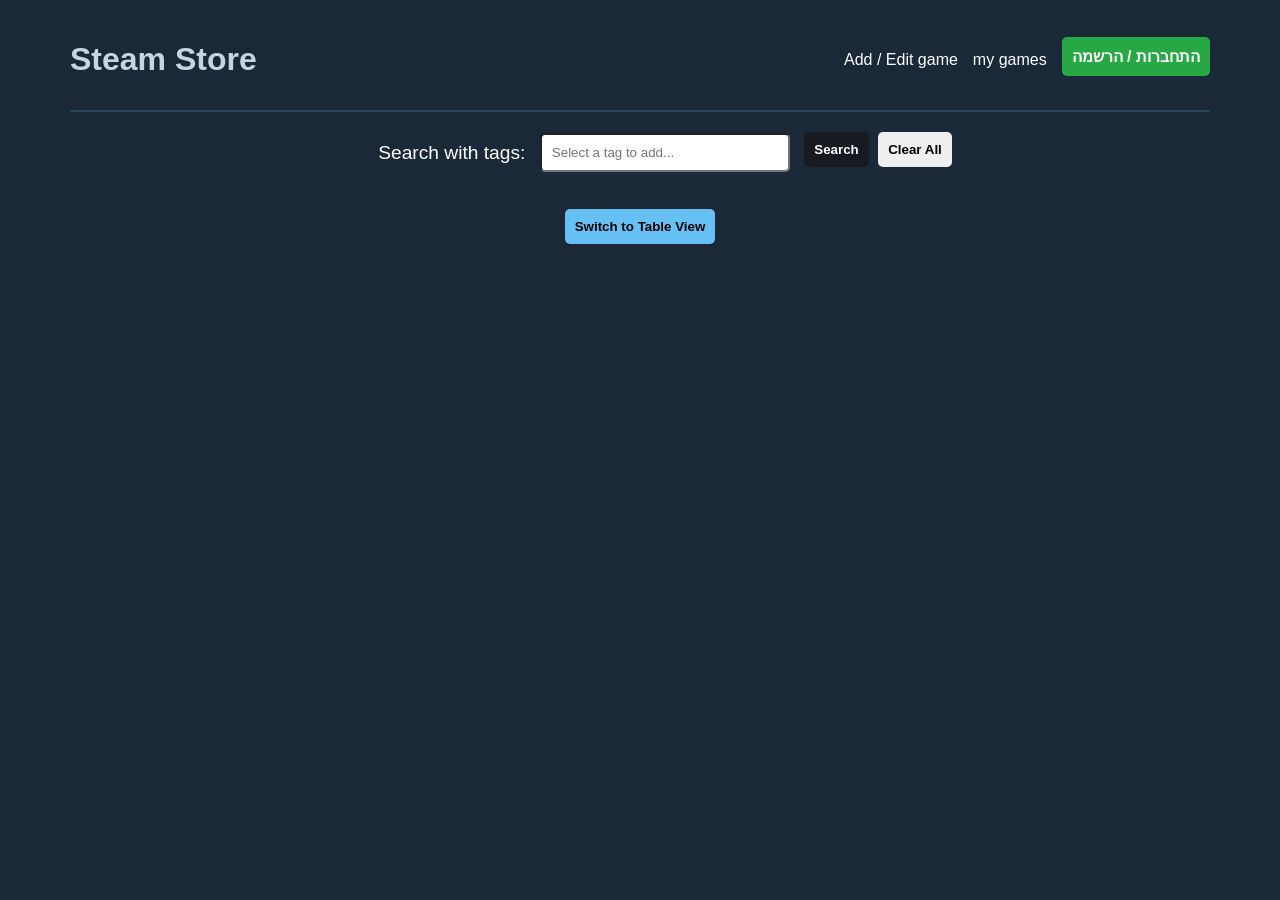
<file: Client/Pages/index.html>
﻿<!doctype html>
<html lang="he">
  <head>
    <meta charset="UTF-8" />
    <title>Steam Store - Catalog</title>
    <link rel="stylesheet" href="../CSS/style.css" />
    <script src="https://code.jquery.com/jquery-3.6.0.min.js"></script>
    <script src="../Scripts/ajaxCalls.js"></script>
    <link
      rel="stylesheet"
      href="https://cdn.datatables.net/1.13.6/css/jquery.dataTables.min.css"
    />
    <link
      rel="stylesheet"
      href="https://cdn.datatables.net/responsive/2.5.0/css/responsive.dataTables.min.css"
    />

    <script src="https://cdn.datatables.net/1.13.6/js/jquery.dataTables.min.js"></script>
    <script src="https://cdn.datatables.net/responsive/2.5.0/js/dataTables.responsive.min.js"></script>

    <style></style>
  </head>
  <body>
    <div class="header">
      <h1>Steam Store</h1>
      <div class="main-menu">
        <a onclick="location.href = 'newGameForm.html'">Add / Edit game</a>
        <a onclick="location.href = 'Mygames.html'" style="cursor: pointer"
          >my games</a
        >

        <div id="userMenuSlot" class="user-dropdown" style="display: none">
          <button class="dropdown-btn" onclick="toggleMenu(event)">
            <span id="navUserName"></span> ▼
          </button>
          <div class="dropdown-content" id="myDropdown">
            <button id="editUser">⚙️ Edit Profile</button>
            <a href="#" onclick="logout()">🚪 Logout</a>
          </div>
        </div>

        <a
          id="guestLoginBtn"
          onclick="location.href = 'auth.html'"
          class="btn"
          style="cursor: pointer; display: none; background: #28a745"
          >התחברות / הרשמה</a
        >
      </div>
    </div>

    <div class="search-bar" style="text-align: center; margin-bottom: 20px">
      <label
        for="tagInput"
        style="
          color: white;
          font-size: 1.2em;
          margin-right: 10px;
          vertical-align: middle;
        "
        >Search with tags:</label
      >

      <div
        style="
          position: relative;
          display: inline-block;
          text-align: left;
          direction: ltr;
          vertical-align: middle;
        "
      >
        <input
          list="tagList"
          id="tagInput"
          placeholder="Select a tag to add..."
          style="
            padding: 10px;
            border-radius: 5px;
            width: 250px;
            box-sizing: border-box;
            margin: 0;
            text-align: left;
          "
          autocomplete="off"
        />
        <datalist id="tagList"></datalist>
      </div>

      <button
        id="searchTagsBtn"
        class="btn btn-steam"
        style="padding: 10px; margin-left: 10px; vertical-align: middle"
      >
        Search
      </button>
      <button
        id="clearTagBtn"
        class="btn"
        style="padding: 10px; margin-left: 5px; vertical-align: middle"
      >
        Clear All
      </button>

      <div
        id="selectedTagsContainer"
        style="
          margin-top: 15px;
          display: flex;
          gap: 10px;
          justify-content: center;
          flex-wrap: wrap;
        "
      ></div>
    </div>

    <datalist id="tagList"></datalist>
    <div class="view-toggle">
      <button
        id="toggleViewBtn"
        class="btn"
        style="background-color: var(--accent-color)"
      >
        Switch to Table View
      </button>
    </div>

    <div id="catalog" class="games-grid"></div>

    <div id="tableContainer">
      <table id="gamesTable" class="display" style="width: 100%">
        <thead>
          <tr>
            <th>Image</th>
            <th>Name</th>
            <th>Release Date</th>
            <th>Price ($)</th>
            <th>Review Summary</th>
            <th>Platforms</th>
            <th>Actions</th>
          </tr>
        </thead>
        <tbody></tbody>
      </table>
    </div>

    <div id="registerModal" class="modal-overlay">
      <div class="modal-content">
        <span class="close-btn">&times;</span>
        <h2 style="text-align: center; margin-top: 0">Edit Account</h2>
        <form id="popupRegisterForm" novalidate>
          <div class="form-group">
            <label for="popName">Name</label>
            <input type="text" id="popName" required />
            <div
              id="err-popName"
              class="field-error-msg"
              style="
                display: none;
                color: #ff4d4d;
                font-size: 12px;
                margin-top: 5px;
              "
            >
              Name must contain at least 2 characters (letters only).
            </div>
          </div>
          <div class="form-group">
            <label>New Password</label>
            <input type="password" id="popPassword" required />
            <div
              id="err-popPass"
              class="field-error-msg"
              style="
                display: none;
                color: #ff4d4d;
                font-size: 12px;
                margin-top: 5px;
              "
            >
              Password must be at least 8 characters, include 1 uppercase and 1
              number.
            </div>
          </div>
          <button type="submit" class="btn" style="margin-top: 15px">
            Update Profile
          </button>
        </form>
      </div>
    </div>

    <script>
      var loggedInUser = localStorage.getItem("loggedInUser");
      var loggedInUserId = localStorage.getItem("loggedInUserId");

      let allGamesData = []; // שומר את כל המשחקים בזיכרון לעריכה
      let isTableView = false;
      let dataTableInstance = null;

      // --- משתנים חדשים לניהול סינון מרובה תגיות ---
      let selectedTags = [];
      let allAvailableTags = [];

      // --- מערכת טעינה אוטומטית (Global Ajax Loader) ---
      $(document).ajaxStart(function () {
        $("#loadingOverlay").css("display", "flex").hide().fadeIn(200);
      });

      $(document).ajaxStop(function () {
        $("#loadingOverlay").fadeOut(200);
      });

      function toggleMenu(event) {
        event.stopPropagation();
        document.getElementById("myDropdown").classList.toggle("show");
      }

      window.onclick = function (event) {
        if (
          !event.target.matches(".dropdown-btn") &&
          !event.target.matches(".dropdown-btn *")
        ) {
          var dropdowns = document.getElementsByClassName("dropdown-content");
          for (var i = 0; i < dropdowns.length; i++) {
            if (dropdowns[i].classList.contains("show")) {
              dropdowns[i].classList.remove("show");
            }
          }
        }
      };

      $(document).ready(function () {
        const userMenuSlot = document.getElementById("userMenuSlot");
        const navUserName = document.getElementById("navUserName");
        const guestLoginBtn = document.getElementById("guestLoginBtn");

        if (loggedInUser) {
          navUserName.innerText = `Hello, ${loggedInUser}`;
          userMenuSlot.style.display = "inline-block";
          guestLoginBtn.style.display = "none";
        } else {
          userMenuSlot.style.display = "none";
          guestLoginBtn.style.display = "inline-block";
        }

        fetchCatalog();
        fetchTags(); // קריאה לשרת מיד בטעינת הדף (דרישת מטלה)

        // החלפת תצוגות (Toggle)
        $("#toggleViewBtn").click(function () {
          isTableView = !isTableView;
          if (isTableView) {
            $("#catalog").hide();
            $("#tableContainer").fadeIn();
            $(this).text("Switch to Card View");
          } else {
            $("#tableContainer").hide();
            $("#catalog").fadeIn();
            $(this).text("Switch to Table View");
          }
        });

        // --- לוגיקת בחירת תגיות (Chips) ---
        $("#tagInput").on("input", function () {
          const val = $(this).val().trim();

          if (
            val &&
            allAvailableTags.includes(val) &&
            !selectedTags.includes(val)
          ) {
            selectedTags.push(val);
            renderSelectedTags();
            $(this).val("");
          }
        });

        // --- כפתור חיפוש לפי תגיות ---
        $("#searchTagsBtn").click(function () {
          if (selectedTags.length === 0) {
            alert("Please select at least one tag first!");
            return;
          }

          const tagsQuery = selectedTags.join(",");
          ajaxCall(
            "GET",
            `/api/Games/GetByTags?tags=${encodeURIComponent(tagsQuery)}`,
            "",
            handleGamesData,
            error,
          );
        });

        // --- כפתור ניקוי תגיות ---
        $("#clearTagBtn").click(function () {
          selectedTags = [];
          renderSelectedTags();
          $("#tagInput").val("");
          fetchCatalog(); // מאפסים חזרה את כל הקטלוג
        });
      });

      // --- פונקציות עזר לתגיות ---
      function renderSelectedTags() {
        const container = $("#selectedTagsContainer").empty();
        selectedTags.forEach((tag) => {
          const chip = $(`
            <span class="tag-chip">
              ${tag} <span class="remove-tag" data-tag="${tag}">✖</span>
            </span>`);
          container.append(chip);
        });
      }

      $(document).on("click", ".remove-tag", function () {
        const tagToRemove = $(this).data("tag");
        // 1. הסרת התגית מהמערך וציור מחדש
        selectedTags = selectedTags.filter((t) => t !== tagToRemove);
        renderSelectedTags();

        // 2. עדכון אוטומטי של הקטלוג/טבלה
        if (selectedTags.length === 0) {
          // אם נמחקה התגית האחרונה - מחזירים את הקטלוג המלא
          fetchCatalog();
        } else {
          // אם נשארו תגיות - עושים חיפוש מחדש רק איתן
          const tagsQuery = selectedTags.join(",");
          ajaxCall(
            "GET",
            `/api/Games/GetByTags?tags=${encodeURIComponent(tagsQuery)}`,
            "",
            handleGamesData,
            error,
          );
        }
      });

      // פונקציית עזר לסידור תאריך
      function formatDate(dateStr) {
        if (!dateStr) return "N/A";
        const d = new Date(dateStr);
        if (isNaN(d)) return dateStr.split(" ")[0] || "N/A";
        return d.toLocaleDateString("en-US", {
          month: "short",
          day: "numeric",
          year: "numeric",
        });
      }

      function fetchCatalog() {
        ajaxCall("GET", "/api/Games", "", handleGamesData, error);
      }

      function fetchTags() {
        ajaxCall(
          "GET",
          "/api/Games/GetAllTags",
          "",
          function (tags) {
            allAvailableTags = tags; // שומרים את כל התגיות החוקיות
            let dataList = $("#tagList");
            dataList.empty();
            tags.forEach((t) =>
              dataList.append(`<option value="${t}"></option>`),
            );
          },
          error,
        );
      }

      function handleGamesData(games) {
        allGamesData = games;
        renderCatalog(games);
        renderTable(games);
      }

      function error(err) {
        console.error("שגיאה בשרת:", err);
      }

      // --- רינדור כרטיסיות (התצוגה הרגילה) ---
      function renderCatalog(games) {
        const container = $("#catalog").empty();

        games.forEach((g) => {
          let platformsHtml = "";
          if (g.windows)
            platformsHtml += `<span class="platform-tag">Windows</span>`;
          if (g.mac) platformsHtml += `<span class="platform-tag">Mac</span>`;
          if (g.linux)
            platformsHtml += `<span class="platform-tag">Linux</span>`;

          // --- לוגיקה חכמה לבחירת 3 התגיות שיוצגו ---
          let tagsToDisplay = [];
          if (g.tags && g.tags.length > 0) {
            // מפרידים בין התגיות שסוננו לבין שאר התגיות של המשחק
            const matchedTags = g.tags.filter((t) => selectedTags.includes(t));
            const otherTags = g.tags.filter((t) => !selectedTags.includes(t));

            // מחברים את הרשימות כשהתגיות שסוננו ראשונות, וחותכים ל-3
            tagsToDisplay = matchedTags.concat(otherTags).slice(0, 3);
          }

          const card = $(`
            <div class="game-card">
              <img src="${g.image || g.capsuleImage}" alt="${g.name}" />
              <div class="card-content">
                <h3>${g.name}</h3>
                <div class="meta-info">
                  <span>Price: ${g.price === 0 ? "free" : g.price + "$"}</span>
                  <span>Reviews: ${g.reviewSummary}</span>
                </div>
                <div class="platform-tags">${platformsHtml}</div>
                <div class="tags">
                  ${tagsToDisplay.map((t) => `<span class="tag">${t}</span>`).join("")}
                </div>
                <button class="btn btn-add">Add to library</button>
                <a href="${g.steamUrl}" target="_blank" class="btn btn-steam">Open on steam store</a>
                <span style="font-size: 15px; display: block; margin-top: 10px;">Release date: ${formatDate(g.releaseDate)}</span>
              </div>
            </div>
          `);

          card.find(".btn-add").click(function () {
            if (!loggedInUserId) window.location.href = "auth.html";
            else {
              ajaxCall(
                "POST",
                `/api/Users/AddGameToCollection?userId=${loggedInUserId}&gameId=${g.id}`, // שים לב: בטבלה המשתנה הוא gameId ולא g.id
                "",
                function (res) {
                  // תגובת 200 (הצלחנו)
                  alert("✅ " + (res || "המשחק נוסף בהצלחה לספרייה!"));
                },
                function (err) {
                  // תגובת 409 (Conflict - המשחק כבר קיים)
                  if (err.status === 409) {
                    alert(
                      "❌ שגיאה: " +
                        (err.responseText || "המשחק כבר קיים בספרייה שלך"),
                    );
                  } else {
                    // תגובת 500 (שגיאת שרת כללית) או שגיאה אחרת
                    let errorMsg = "אירעה שגיאה בשרת.";
                    if (err.responseText && !err.responseText.startsWith("<")) {
                      errorMsg = err.responseText;
                    }
                    alert("❌ תקלה: " + errorMsg);
                  }
                },
              );
            }
          });
          container.append(card);
        });
      }

      // --- רינדור טבלת ה-DataTables ---
      function renderTable(games) {
        if (dataTableInstance) {
          dataTableInstance.destroy(); // מנקים טבלה קודמת אם קיימת
        }

        const tbody = $("#gamesTable tbody").empty();

        games.forEach((g) => {
          let platformsHtml = "";
          if (g.windows) platformsHtml += "Win ";
          if (g.mac) platformsHtml += "Mac ";
          if (g.linux) platformsHtml += "Lin";

          // חישוב צבע הדרגתי לפי ציון (Gradient Tone)
          let rowColor = "";
          let reviewVal = parseFloat(g.reviewSummary);
          if (!isNaN(reviewVal)) {
            let hue = (reviewVal / 100) * 120;
            rowColor = `background-color: hsl(${hue}, 80%, 85%); color: #171a21;`;
          }

          const tr = $(`<tr style="${rowColor}">
                <td><img src="${g.image || g.capsuleImage}" style="width: 80px; border-radius: 5px;"></td>
                <td style="font-weight: bold;">${g.name}</td>
                <td>${formatDate(g.releaseDate)}</td>
                <td>
                    <input type="number" class="price-input" data-id="${g.id}" value="${g.price}" min="0">
                    <button class="btn-update-price" data-id="${g.id}">Update</button>
                </td>
                <td>${g.reviewSummary || "N/A"}</td>
                <td>${platformsHtml}</td>
                <td>
                    <button class="btn btn-add-table" data-id="${g.id}" style="background-color: #66c0f4; color: white; border: none; padding: 5px 10px; border-radius: 3px; cursor: pointer;">Add</button>
                </td>
            </tr>`);

          // הוספה לאוסף מתוך הטבלה
          tr.find(".btn-add-table").click(function () {
            const gameId = $(this).data("id");
            if (!loggedInUserId) window.location.href = "auth.html";
            else {
              ajaxCall(
                "POST",
                `/api/Users/AddGameToCollection?userId=${loggedInUserId}&gameId=${g.id}`, // שים לב: בטבלה המשתנה הוא gameId ולא g.id
                "",
                function (res) {
                  // תגובת 200 (הצלחנו)
                  alert("✅ " + (res || "המשחק נוסף בהצלחה לספרייה!"));
                },
                function (err) {
                  // תגובת 409 (Conflict - המשחק כבר קיים)
                  if (err.status === 409) {
                    alert(
                      "❌ שגיאה: " +
                        (err.responseText || "המשחק כבר קיים בספרייה שלך"),
                    );
                  } else {
                    // תגובת 500 (שגיאת שרת כללית) או שגיאה אחרת
                    let errorMsg = "אירעה שגיאה בשרת.";
                    if (err.responseText && !err.responseText.startsWith("<")) {
                      errorMsg = err.responseText;
                    }
                    alert("❌ תקלה: " + errorMsg);
                  }
                },
              );
            }
          });

          // --- הלוגיקה המקורית של לחיצה על כפתור העדכון ---
          tr.find(".btn-update-price").click(function () {
            const gameId = $(this).data("id");
            const newPrice = $(this).siblings(".price-input").val();

            const gameObj = allGamesData.find((game) => game.id === gameId);
            if (gameObj) {
              gameObj.price = parseFloat(newPrice);
              // שליחת ה-PUT לשרת
              ajaxCall(
                "PUT",
                `/api/games/${gameId}`,
                JSON.stringify(gameObj),
                function (res) {
                  alert("✅ Price updated successfully!");
                  fetchCatalog(); // רענון כדי שהמחיר יתעדכן גם בכרטיסיות
                },
                function (err) {
                  alert("❌ Failed to update price: " + err.responseText);
                },
              );
            }
          });

          tbody.append(tr);
        });

        // אתחול סופי של הטבלה החכמה
        dataTableInstance = $("#gamesTable").DataTable({
          pageLength: 5,
          lengthMenu: [5, 10, 25, 50],
          responsive: true,
        });
      }

      function logout() {
        localStorage.removeItem("loggedInUser");
        localStorage.removeItem("loggedInUserId");
        window.location.href = "auth.html";
      }

      // --- קוד הפופ-אפ (Edit Profile) עם ולידציות מלאות ---
      $(document).ready(function () {
        $("#editUser").click(function (e) {
          e.preventDefault();
          $("#popName").val(localStorage.getItem("loggedInUser"));
          $("#popPassword").val("");
          $(".field-error-msg").hide();
          $("input").removeClass("input-error");

          $("#registerModal").css("display", "flex").hide().fadeIn("fast");
        });

        $(".close-btn").click(function () {
          $("#registerModal").fadeOut("fast", function () {
            $("#popupRegisterForm").trigger("reset");
          });
        });

        $("#registerModal").click(function (e) {
          if ($(e.target).is("#registerModal")) {
            $("#registerModal").fadeOut("fast", function () {
              $("#popupRegisterForm").trigger("reset");
            });
          }
        });

        $("#popupRegisterForm").on("submit", function (e) {
          e.preventDefault();

          let isValid = true;
          const nameVal = $("#popName").val().trim();
          const passVal = $("#popPassword").val().trim();

          const nameRegex = /^[a-zA-Zא-ת\s]{2,}$/;
          const passRegex = /^(?=.*[a-z])(?=.*[A-Z])(?=.*\d)[a-zA-Z\d\W]{8,}$/;

          $("#popName, #popPassword").removeClass("input-error");
          $("#err-popName, #err-popPass").hide();

          if (!nameRegex.test(nameVal)) {
            $("#popName").addClass("input-error");
            $("#err-popName").show();
            isValid = false;
          }

          if (!passRegex.test(passVal)) {
            $("#popPassword").addClass("input-error");
            $("#err-popPass").show();
            isValid = false;
          }

          if (!isValid) return;

          const userObj = {
            id: parseInt(loggedInUserId),
            name: nameVal,
            password: passVal,
          };

          ajaxCall(
            "PUT",
            `/api/Users/${loggedInUserId}`,
            JSON.stringify(userObj),
            function (res) {
              alert("✅ Profile updated successfully!");

              localStorage.setItem("loggedInUser", nameVal);
              loggedInUser = nameVal;

              $("#navUserName").text(`Hello, ${nameVal}`);

              $("#registerModal").fadeOut("fast", function () {
                $("#popupRegisterForm").trigger("reset");
              });
            },
            function (err) {
              alert(
                "❌ Failed to update profile: " +
                  (err.responseText || "Server error"),
              );
            },
          );
        });
      });
    </script>
  </body>
</html>
</file>
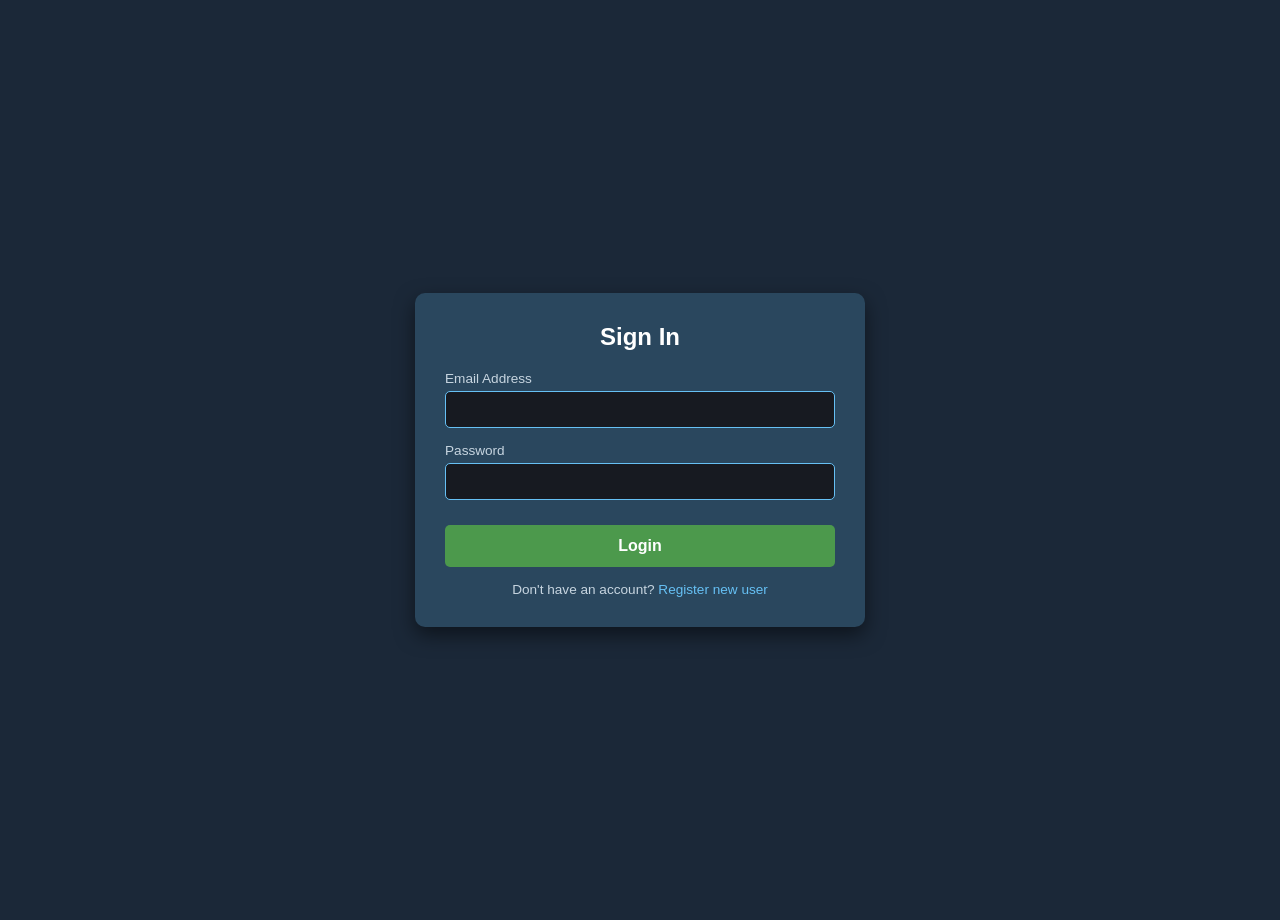
<file: Client/Pages/auth.html>
﻿<!doctype html>
<html lang="en">
  <head>
    <meta charset="UTF-8" />
    <meta name="viewport" content="width=device-width, initial-scale=1.0" />
    <title>Steam Library - Authentication</title>
    <link rel="stylesheet" href="../CSS/formStyle.css" />
    <script src="https://code.jquery.com/jquery-3.6.0.min.js"></script>
    <script src="../Scripts/ajaxCalls.js"></script>
  </head>
  <body>
    <div class="auth-container">
      <div id="serverError" class="server-error"></div>

      <div id="loginSection" class="form-section active">
        <div class="auth-header">
          <h2>Sign In</h2>
        </div>
        <form id="loginForm">
          <div class="form-group">
            <label for="loginEmail">Email Address</label>
            <input type="email" id="loginEmail" required />
          </div>
          <div class="form-group">
            <label for="loginPassword">Password</label>
            <input type="password" id="loginPassword" required />
          </div>
          <button type="submit" class="btn">Login</button>
        </form>
        <div class="switch-link">
          Don't have an account?
          <a onclick="toggleForms('register')">Register new user</a>
        </div>
      </div>

      <div id="registerSection" class="form-section">
        <div class="auth-header">
          <h2>Create Account</h2>
        </div>
        <form id="registerForm">
          <div class="form-group">
            <label for="regName">Name (Letters only, min 2 chars)</label>
            <input type="text" id="regName" required />
            <div id="nameError" class="error-message">
              Name must contain only letters and be at least 2 characters long.
            </div>
          </div>
          <div class="form-group">
            <label for="regEmail">Email Address</label>
            <input type="email" id="regEmail" required />
          </div>
          <div class="form-group">
            <label for="regPassword"
              >Password (Min 8 chars, 1 uppercase, 1 number)</label
            >
            <input type="password" id="regPassword" required />
            <div id="passwordError" class="error-message">
              Password must be at least 8 characters with 1 uppercase letter and
              1 number.
            </div>
          </div>
          <button type="submit" class="btn">Register</button>
        </form>
        <div class="switch-link">
          Already registered? <a onclick="toggleForms('login')">Sign in here</a>
        </div>
      </div>
    </div>

    <script>
      function toggleForms(target) {
        $(".server-error").hide();
        $(".error-message").hide();
        $("form").trigger("reset");

        if (target === "register") {
          $("#loginSection").removeClass("active");
          $("#registerSection").addClass("active");
        } else {
          $("#registerSection").removeClass("active");
          $("#loginSection").addClass("active");
        }
      }

      $(document).ready(function () {
        $("#registerForm").on("submit", function (e) {
          e.preventDefault();
          $(".error-message").hide();
          $(".server-error").hide();

          const name = $("#regName").val().trim();
          const email = $("#regEmail").val().trim();
          const password = $("#regPassword").val();

          let isValid = true;

          const nameRegex = /^[a-zA-Zא-ת\s]{2,}$/;
          if (!nameRegex.test(name)) {
            $("#nameError").show();
            isValid = false;
          }

          const passwordRegex = /^(?=.*[A-Z])(?=.*\d).{8,}$/;
          if (!passwordRegex.test(password)) {
            $("#passwordError").show();
            isValid = false;
          }

          if (!isValid) return;

          const newUser = {
            name: name,
            email: email,
            password: password,
            active: true,
          };

          ajaxCall(
            "POST",
            "/api/users/register",
            JSON.stringify(newUser),
            function (result) {
              alert("Account created successfully! Please log in.");
              toggleForms("login");
            },
            function (err) {
              if (err.status === 409) {
                showServerError(
                  "This email is already registered in the system.",
                );
              } else {
                showServerError("Registration failed. Please try again.");
              }
            },
          );
        });

        $("#loginForm").on("submit", function (e) {
          e.preventDefault();
          $(".server-error").hide();

          const email = $("#loginEmail").val().trim();
          const password = $("#loginPassword").val();

          const loginData = {
            email: email,
            password: password,
          };

          ajaxCall(
            "POST",
            "/api/users/login",
            JSON.stringify(loginData),
            function (userResult) {
              localStorage.setItem("loggedInUser", userResult.name);
              // התוספת הקריטית: שמירת ה-ID של המשתמש!
              localStorage.setItem("loggedInUserId", userResult.id);

              window.location.href = "index.html";
            },
            function (err) {
              if (err.status === 404) {
                showServerError("Invalid email or password. User not found.");
              } else {
                showServerError("An error occurred while trying to log in.");
              }
            },
          );
        });
      });

      function showServerError(msg) {
        $("#serverError").text(msg).fadeIn();
      }
    </script>
  </body>
</html>
</file>
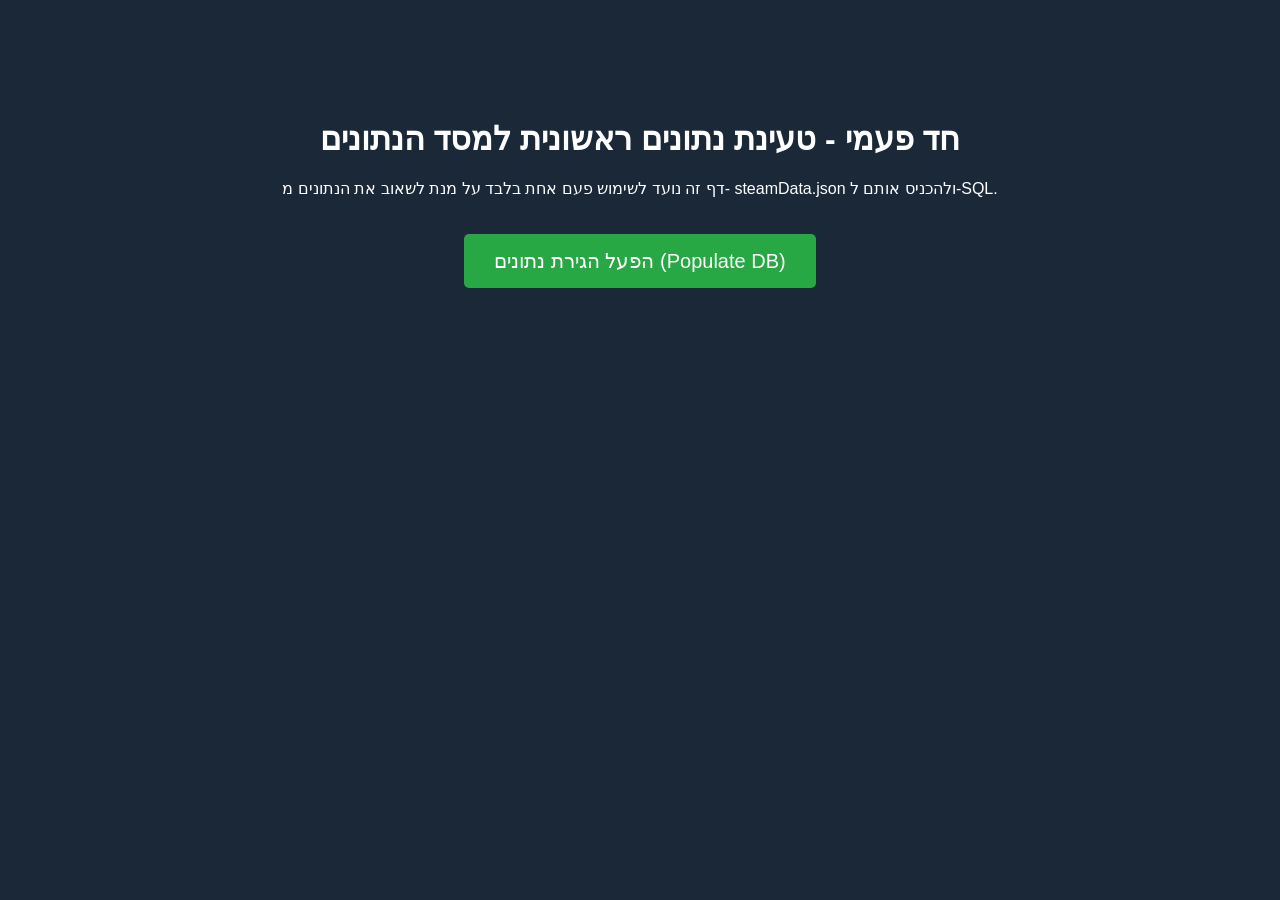
<file: Client/Pages/DataLoader.html>
<!doctype html>
<html lang="he">
  <head>
    <meta charset="UTF-8" />
    <title>One-Time Data Loader</title>
    <link rel="stylesheet" href="../CSS/style.css" />
    <script src="https://code.jquery.com/jquery-3.6.0.min.js"></script>
    <script src="../Scripts/ajaxCalls.js"></script>
    <style>
      .loader-container {
        text-align: center;
        margin-top: 100px;
        color: white;
      }
      .btn-large {
        font-size: 20px;
        padding: 15px 30px;
        background-color: #28a745;
        cursor: pointer;
        color: white;
        border: none;
        border-radius: 5px;
        margin-top: 20px;
      }
      .btn-large:disabled {
        background-color: #6c757d;
        cursor: not-allowed;
      }
    </style>
  </head>
  <body>
    <div class="loader-container">
      <h1>חד פעמי - טעינת נתונים ראשונית למסד הנתונים</h1>
      <p>
        דף זה נועד לשימוש פעם אחת בלבד על מנת לשאוב את הנתונים מ- steamData.json
        ולהכניס אותם ל-SQL.
      </p>

      <button id="loadBtn" class="btn-large">
        הפעל הגירת נתונים (Populate DB)
      </button>

      <p id="statusMsg" style="margin-top: 30px; font-size: 18px"></p>
    </div>

    <script>
      $(document).ready(function () {
        $("#loadBtn").click(function () {
          const btn = $(this);
          // שינוי תצוגה בזמן הטעינה כדי שהמשתמש לא ילחץ פעמיים
          btn.prop("disabled", true).text("טוען נתונים לשרת, נא להמתין...");
          $("#statusMsg").text("");

          // שאיבת הקובץ המקומי
          ajaxCall(
            "GET",
            "../data/steamData.json",
            "",
            function (data) {
              let promises = data.map((g) => {
                let gameObj = {
                  name: g.name,
                  steamUrl: g.steamUrl,
                  image: g.capsuleImage,
                  releaseDate: g.releaseDate,
                  reviewSummary: g.reviewSummary,
                  price: g.price,
                  tags: g.tags,
                  windows: g.windows,
                  mac: g.mac,
                  linux: g.linux,
                };

                return new Promise((resolve) => {
                  ajaxCall(
                    "POST",
                    "/api/games",
                    JSON.stringify(gameObj),
                    function (res) {
                      resolve(res);
                    },
                    function (err) {
                      resolve(err);
                    },
                  );
                });
              });

              // המתנה לסיום כל הבקשות
              Promise.allSettled(promises).then(() => {
                btn.text("הפעולה הושלמה בהצלחה!");
                $("#statusMsg").html(
                  "כל המשחקים הוכנסו למסד הנתונים בהצלחה. <br><br> <a href='index.html' style='color:var(--accent-color); text-decoration:underline; font-weight:bold;'>מעבר לחנות (index.html)</a>",
                );
              });
            },
            function (err) {
              btn
                .prop("disabled", false)
                .text("הפעל הגירת נתונים (Populate DB)");
              $("#statusMsg").text("שגיאה בקריאת קובץ ה-JSON המקומי.");
            },
          );
        });
      });
    </script>
  </body>
</html>
</file>
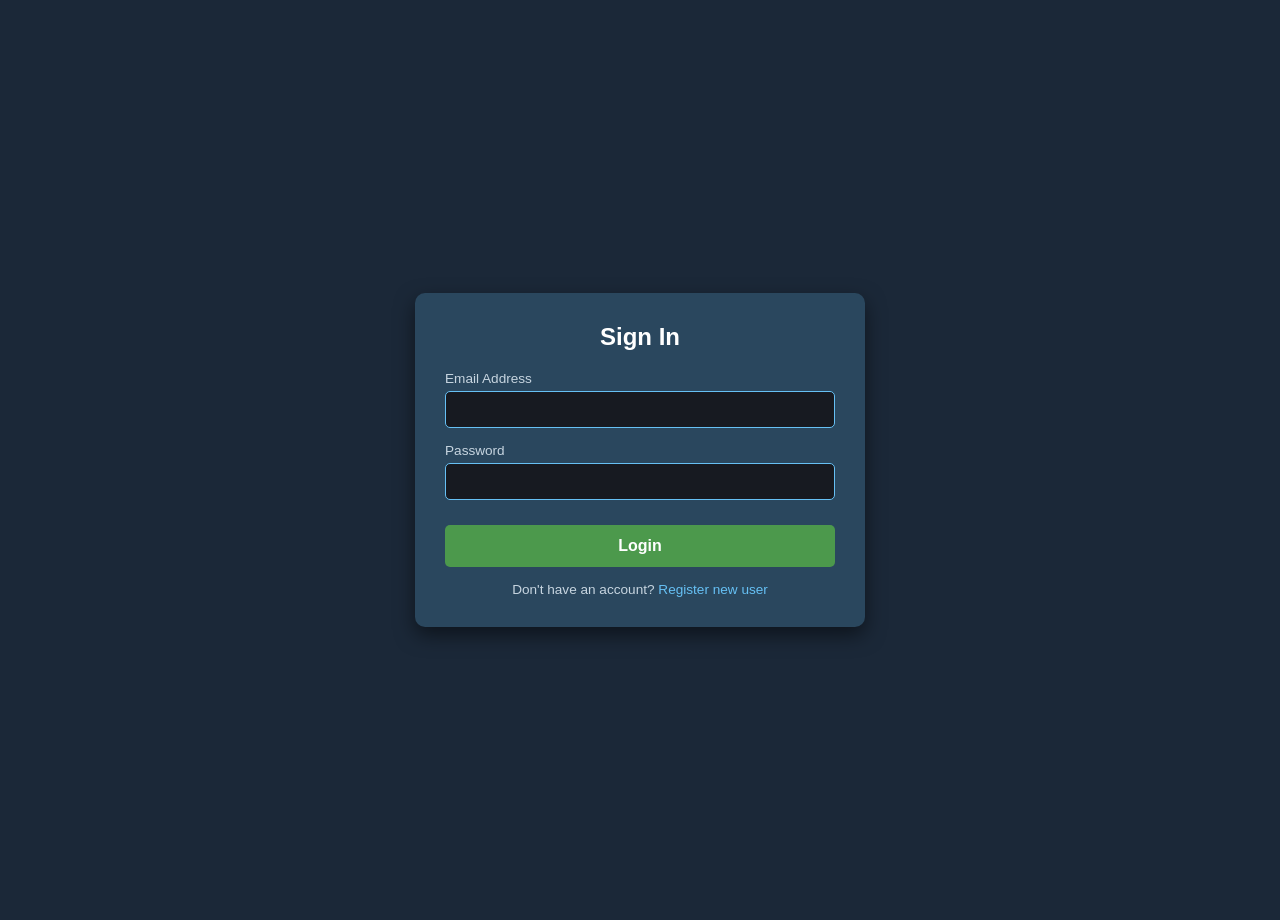
<file: Client/Pages/Mygames.html>
﻿<!doctype html>
<html lang="he">
  <head>
    <meta charset="UTF-8" />
    <title>My Library</title>
    <link rel="stylesheet" href="../CSS/style.css" />
    <script src="https://code.jquery.com/jquery-3.6.0.min.js"></script>
    <script src="../Scripts/ajaxCalls.js"></script>
  </head>
  <body>
    <div class="header">
      <h1>My games</h1>
      <div class="main-menu">
        <a onclick="location.href = 'newGameForm.html'">Add / Edit game</a>
        <button
          class="dropdown-btn"
          style="width: auto; background: var(--accent-color)"
          onclick="location.href = 'index.html'"
        >
          back to store
        </button>
      </div>
    </div>

    <div class="search-bar">
      <input
        type="text"
        id="filterInput"
        placeholder="search game on your library..."
      />
    </div>

    <div id="library" class="games-grid"></div>

    <h2
      style="
        color: white;
        text-align: center;
        margin-top: 50px;
        text-decoration: underline;
      "
    >
      Recommended for you
    </h2>
    <div id="recommendations" class="games-grid"></div>

    <script>
      const loggedInUserId = localStorage.getItem("loggedInUserId");
      let myGamesList = []; // שמירה בזיכרון המקומי לצורך חיפוש מהיר בספרייה

      if (!loggedInUserId) {
        window.location.href = "auth.html";
      }

      $(document).ready(function () {
        fetchLibrary();

        // סינון מקומי - מחפש אך ורק במשחקים שכבר יש למשתמש
        $("#filterInput").on("input", function () {
          const val = $(this).val().trim().toLowerCase();
          if (val === "") {
            renderLibrary(myGamesList);
          } else {
            const filtered = myGamesList.filter((g) =>
              g.name.toLowerCase().includes(val),
            );
            renderLibrary(filtered);
          }
        });
      });

      function fetchLibrary() {
        // שליפת המשחקים של המשתמש בלבד!
        ajaxCall(
          "GET",
          `/api/Users/GetUserGames/${loggedInUserId}`,
          "",
          function (result) {
            myGamesList = result;
            renderLibrary(myGamesList);
            // לאחר טעינת הספרייה, נשלוף את ההמלצות
            fetchRecommendations();
          },
          error,
        );
      }

      function fetchRecommendations() {
        ajaxCall(
          "GET",
          `/api/Users/GetRecommendations/${loggedInUserId}`,
          "",
          renderRecommendations,
          error,
        );
      }

      function error(err) {
        console.error("שגיאה:", err);
      }

      function createGameCardHTML(g, isRecommendation = false) {
        let platformsHtml = "";
        if (g.windows)
          platformsHtml += `<span class="platform-tag">Windows</span>`;
        if (g.mac) platformsHtml += `<span class="platform-tag">Mac</span>`;
        if (g.linux) platformsHtml += `<span class="platform-tag">Linux</span>`;

        let tagsHtml = g.tags
          ? g.tags
              .slice(0, 3)
              .map((t) => `<span class="tag">${t}</span>`)
              .join("")
          : "";

        let buttonHtml = isRecommendation
          ? `<button class="btn btn-add" data-id="${g.id}" style="width: 100%;">Add to Collection</button>`
          : `<button class="btn btn-delete" data-id="${g.id}" style="width: 100%; background-color: #dc3545;">Remove from my library</button>`;

        return `
            <div class="game-card">
                <img src="${g.image}" alt="${g.name}" />
                <div class="card-content">
                    <h3>${g.name}</h3>
                    <div class="meta-info">
                        <span>Price: ${g.price === 0 ? "Free" : g.price + "$"}</span>
                        <span>Reviews: ${g.reviewSummary || "N/A"}</span>
                    </div>
                    <div class="platform-tags">${platformsHtml}</div>
                    <div class="tags">${tagsHtml}</div>
                    <div style="margin-top: 15px;">
                        ${buttonHtml}
                    </div>
                    <span style="font-size: 15px;  display: block; margin-top: 10px;">
                        Release date: ${formatDate(g.releaseDate)}
                    </span>
                </div>
            </div>`;
      }

      function renderLibrary(games) {
        const container = $("#library").empty();

        if (games.length === 0) {
          container.hide();
          if ($("#isEmpty").length === 0) {
            $("#filterInput").after(
              '<p id="isEmpty" style="color:white; text-align:center;">הספרייה שלך ריקה.</p>',
            );
          }
          return;
        } else {
          container.show();
          $("#isEmpty").remove();
        }

        games.forEach((g) => {
          const card = $(createGameCardHTML(g, false));
          card.find(".btn-delete").click(function () {
            const gameId = $(this).data("id");
            if (
              confirm(
                "האם אתה בטוח שברצונך להסיר את המשחק מהספרייה האישית שלך?",
              )
            ) {
              // הפניה לכתובת החדשה של UsersController שמוחקת רק את הקשר
              ajaxCall(
                "DELETE",
                `/api/Users/RemoveGameFromCollection?userId=${loggedInUserId}&gameId=${gameId}`,
                "",
                function (res) {
                  alert("✅ " + res); // ידפיס "המשחק הוסר מהאוסף שלך בהצלחה"
                  fetchLibrary();
                },
                function (err) {
                  alert("❌ מחיקה נכשלה: " + (err.responseText || "שגיאת שרת"));
                },
              );
            }
          });
          container.append(card);
        });
      }

      function renderRecommendations(games) {
        const container = $("#recommendations").empty();
        if (games.length === 0) {
          container.append(
            '<p style="color:white; text-align:center;">No recommendations available right now.</p>',
          );
          return;
        }

        games.forEach((g) => {
          const card = $(createGameCardHTML(g, true));
          card.find(".btn-add").click(function () {
            const gameId = $(this).data("id");
            ajaxCall(
              "POST",
              `/api/Users/AddGameToCollection?userId=${loggedInUserId}&gameId=${gameId}`,
              "",
              function () {
                alert("המשחק נוסף לאוסף שלך!");
                fetchLibrary(); // רענון הספרייה וההמלצות
              },
              function (err) {
                alert("אירעה שגיאה או שהמשחק כבר אצלך.");
              },
            );
          });
          container.append(card);
        });
      }
    </script>
  </body>
</html>
</file>
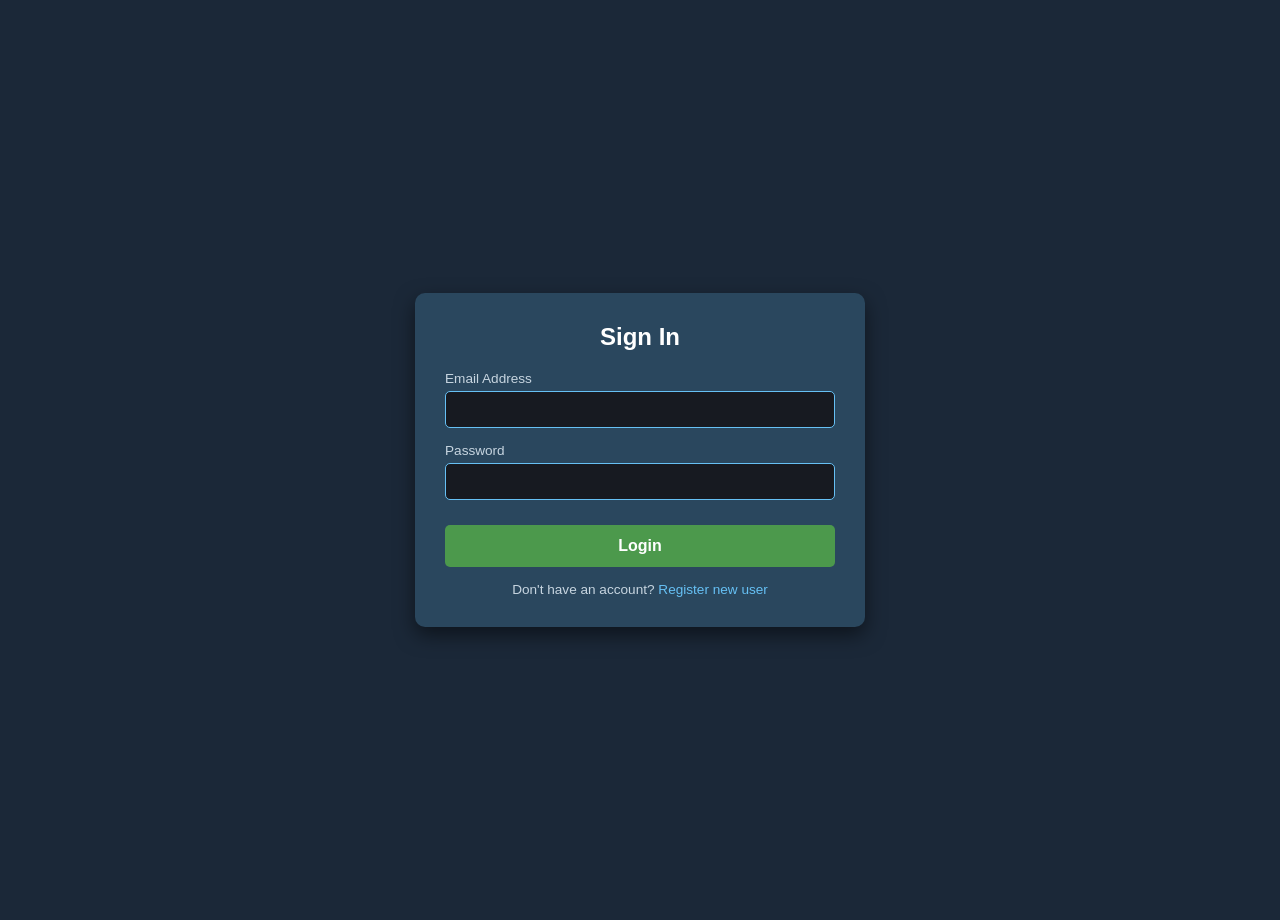
<file: Client/Pages/newGameForm.html>
﻿<!doctype html>
<html lang="en">
  <head>
    <meta charset="utf-8" />
    <title>Add / Edit Game Page</title>
    <link rel="stylesheet" href="../CSS/formStyle.css" />
    <script src="https://code.jquery.com/jquery-3.6.0.min.js"></script>
    <script src="../Scripts/ajaxCalls.js"></script>
  </head>
  <body>
    <div class="auth-container">
      <div id="serverError" class="server-error"></div>

      <div class="form-section active">
        <div class="auth-header">
          <h2>Add / Edit Game</h2>
        </div>

        <div class="form-tip">
          💡 Tip: entering an already existing game ID or name will autocomplete
          the game's details and will redirect you to edit mode.
        </div>

        <div id="modeBanner" class="mode-banner mode-create">
          ✨ מצב נוכחי: יצירת משחק חדש (Create Mode)
        </div>

        <form id="newGame" novalidate>
          <div class="form-group">
            <label for="gameName">Name</label>
            <input type="text" id="gameName" required />
            <div id="err-name" class="field-error-msg">
              Game name is required.
            </div>
          </div>

          <div class="form-group">
            <label for="steamUrl">Steam URL</label>
            <input type="url" id="steamUrl" required />
            <div id="err-steam" class="field-error-msg">
              Please enter a valid Steam URL starting with http/https.
            </div>
          </div>

          <div class="form-group">
            <label for="image">Image (string - required link)</label>
            <input type="url" id="image" required />
            <div id="err-image" class="field-error-msg">
              Please enter a valid image URL starting with http/https.
            </div>
          </div>

          <div class="form-group">
            <label for="releaseDate">Release Date (YYYY-MM-DD)</label>
            <input type="text" id="releaseDate" placeholder="2022-02-25" />
            <div id="err-date" class="field-error-msg" style="display: none">
              Invalid date or future date. Use YYYY-MM-DD format.
            </div>
          </div>

          <div class="form-group">
            <label for="reviewSummary">Review Summary</label>
            <input type="text" id="reviewSummary" />
          </div>

          <div class="form-group">
            <label for="price">Price ($ 0 - 100)</label>
            <input
              type="number"
              id="price"
              min="0"
              max="100"
              step="1"
              onkeydown="
                return (
                  event.key !== '.' &&
                  event.key !== 'e' &&
                  event.key !== 'E' &&
                  event.key !== '+' &&
                  event.key !== '-'
                );
              "
              required
            />
            <div id="err-price" class="field-error-msg">
              Price must be a number between 0 and 100.
            </div>
          </div>

          <div class="form-group">
            <label for="tagSelect">Add Tag</label>
            <div>
              <select id="tagSelect" aria-placeholder="">
                <option value="">-- Select Tag --</option>
              </select>
              <button type="button" onclick="addTag()" class="btn-small">
                Add Tag
              </button>
            </div>
            <div
              id="tagsContainer"
              class="tags-list"
              style="margin-top: 10px"
            ></div>
          </div>

          <div class="form-group checkboxes">
            <label>Platforms:</label>
            <label><input type="checkbox" id="win" /> Windows</label>
            <label><input type="checkbox" id="mac" /> Mac</label>
            <label><input type="checkbox" id="linux" /> Linux</label>
          </div>

          <button type="submit" id="subBtn" class="btn">Save Game</button>
        </form>

        <div class="switch-link">
          <a href="index.html">Back to Main Page</a>
        </div>
      </div>
    </div>

    <script>
      if (!localStorage.getItem("loggedInUser")) {
        window.location.href = "auth.html";
      }
      let availableTags = [];
      var tagsList = [];
      var isEditMode = false;
      var lastAlertedGameId = null;

      var loadedGameId = null;
      var loadedGameName = null;

      function loadTags() {
        // קריאה לשרת ללא await, אלא שימוש בפונקציית ההצלחה (Callback)
        ajaxCall(
          "GET",
          "/api/Games/GetAllTags", // ה-ajaxCall שלך כבר מוסיף את הכתובת של השרת לבד
          "",
          function (data) {
            availableTags = data; // שומרים את התגיות שחזרו מהשרת
            populateTagsList(); // קוראים לפונקציית הציור רק אחרי שהנתונים הגיעו
          },
          function (err) {
            console.error("Error fetching tags: ", err);
          },
        );
      }

      function populateTagsList() {
        const selectEl = $("#tagSelect");
        selectEl.empty();

        selectEl.append(
          '<option value="" disabled selected hidden>Select a tag...</option>',
        );

        availableTags.forEach((tag) => {
          selectEl.append(`<option value="${tag}">${tag}</option>`);
        });
      }

      $(document).ready(function () {
        loadTags();
      });

      function checkAndLoadGame() {
        const enteredName = $("#gameName").val().trim();
        if (!enteredName) return;

        ajaxCall(
          "GET",
          `/api/Games/getByName?name=${encodeURIComponent(enteredName)}`,
          "",
          function (games) {
            if (
              games &&
              games.length > 0 &&
              games[0].name.toLowerCase() === enteredName.toLowerCase()
            ) {
              const existing = games[0];
              const modeBanner = $("#modeBanner");

              isEditMode = true;

              loadedGameId = existing.id;
              loadedGameName = existing.name.toLowerCase();

              $("#gameName").val(existing.name);
              $("#steamUrl").val(existing.steamUrl);
              $("#image").val(existing.image || existing.capsuleImage);

              if (existing.releaseDate) {
                // הופכים את המחרוזת מהשרת לאובייקט תאריך אמיתי
                let d = new Date(existing.releaseDate);

                // מוודאים שהתאריך תקין
                if (!isNaN(d.getTime())) {
                  let year = d.getFullYear();
                  let month = ("0" + (d.getMonth() + 1)).slice(-2);
                  let day = ("0" + d.getDate()).slice(-2);

                  $("#releaseDate").val(`${year}-${month}-${day}`);
                } else {
                  $("#releaseDate").val("");
                }
              } else {
                $("#releaseDate").val("");
              }

              $("#reviewSummary").val(existing.reviewSummary);
              $("#price").val(existing.price);

              $("#win").prop("checked", existing.windows);
              $("#mac").prop("checked", existing.mac);
              $("#linux").prop("checked", existing.linux);

              tagsList = existing.tags ? [...existing.tags] : [];
              renderTags();

              modeBanner.removeClass("mode-create").addClass("mode-edit");
              modeBanner.html(
                `✏️ מצב נוכחי: עריכת משחק קיים (Edit Mode) - <strong>${existing.name}</strong>`,
              );

              if (lastAlertedGameId !== existing.id) {
                alert(
                  `שים לב: המשחק "${existing.name}" (ID: ${existing.id}) נמצא במערכת.\nהנתונים נטענו והטופס עבר למצב עריכה.`,
                );
                lastAlertedGameId = existing.id;
              }
            }
          },
          function (err) {
            console.error("Failed to fetch game by name for validation", err);
          },
        );
      }
      $("#gameName").on("input", function () {
        if (isEditMode) {
          const currentName = $("#gameName").val().trim().toLowerCase();

          if (currentName !== loadedGameName) {
            const activeInput = document.activeElement;
            const activeValue = $(activeInput).val();

            isEditMode = false;
            loadedGameId = null;
            loadedGameName = null;
            lastAlertedGameId = null;

            $("#newGame")[0].reset();
            tagsList = [];
            renderTags();

            if (activeInput && activeInput.id === "gameName") {
              $(activeInput).val(activeValue);
            }

            const modeBanner = $("#modeBanner");
            modeBanner.removeClass("mode-edit").addClass("mode-create");
            modeBanner.html("✨ מצב נוכחי: יצירת משחק חדש (Create Mode)");
          }
        }
      });

      $("#gameName").on("blur", checkAndLoadGame);

      function addTag() {
        const tagValue = $("#tagSelect").val();
        if (tagValue && !tagsList.includes(tagValue)) {
          tagsList.push(tagValue);
          renderTags();
        }
        $("#tagSelect").val("");
      }

      function removeTag(tagToRemove) {
        tagsList = tagsList.filter((t) => t !== tagToRemove);
        renderTags();
      }

      function renderTags() {
        const container = $("#tagsContainer").empty();
        tagsList.forEach((t) => {
          const tagEl = $(
            `<span class="tag" style="cursor:pointer;">✕ ${t}</span>`,
          );
          tagEl.on("click", function () {
            removeTag(t);
          });
          container.append(tagEl);
        });
      }

      $("#newGame").on("submit", function (e) {
        e.preventDefault();

        $(".input-error").removeClass("input-error");
        $(".field-error-msg").hide();

        let isValid = true;

        const nameVal = $("#gameName").val().trim();
        const steamVal = $("#steamUrl").val().trim();
        const imageVal = $("#image").val().trim();
        const priceVal = parseInt($("#price").val());

        if (!nameVal) {
          $("#gameName").addClass("input-error");
          $("#err-name").show();
          isValid = false;
        }

        if (!steamVal || !steamVal.startsWith("http")) {
          $("#steamUrl").addClass("input-error");
          $("#err-steam").show();
          isValid = false;
        }

        if (!imageVal || !imageVal.startsWith("http")) {
          $("#image").addClass("input-error");
          $("#err-image").show();
          isValid = false;
        }

        if (isNaN(priceVal) || priceVal < 0 || priceVal > 100) {
          $("#price").addClass("input-error");
          $("#err-price").show();
          isValid = false;
        }

        const dateVal = $("#releaseDate").val().trim();
        if (dateVal) {
          // בדיקה שהפורמט הוא בדיוק 4 ספרות - 2 ספרות - 2 ספרות
          const dateRegex = /^\d{4}-\d{2}-\d{2}$/;

          if (!dateRegex.test(dateVal)) {
            $("#releaseDate").addClass("input-error");
            $("#err-date")
              .text("Please use the correct format: YYYY-MM-DD")
              .show();
            isValid = false;
          } else {
            // אם הפורמט תקין, בודקים אם זה תאריך אמיתי ושאינו עתידי
            const selectedDate = new Date(dateVal);
            const today = new Date();
            today.setHours(0, 0, 0, 0);

            if (isNaN(selectedDate.getTime())) {
              $("#releaseDate").addClass("input-error");
              $("#err-date").text("Invalid date entered.").show();
              isValid = false;
            } else if (selectedDate > today) {
              $("#releaseDate").addClass("input-error");
              $("#err-date")
                .text("Release date cannot be in the future.")
                .show();
              isValid = false;
            }
          }
        }

        if (!isValid) return;

        // ולידציה לתאריך טקסטואלי - פורמט YYYY-MM-DD ושלא יהיה עתידי

        const gameObj = {
          id: loadedGameId ? parseInt(loadedGameId) : 0,
          name: nameVal,
          steamUrl: steamVal,
          image: imageVal,
          releaseDate: $("#releaseDate").val().trim(),
          reviewSummary: $("#reviewSummary").val().trim(),
          price: priceVal,
          tags: tagsList,
          windows: $("#win").prop("checked"),
          mac: $("#mac").prop("checked"),
          linux: $("#linux").prop("checked"),
        };

        if (isEditMode) {
          ajaxCall(
            "PUT",
            `/api/games/${gameObj.id}`,
            JSON.stringify(gameObj),
            function (res) {
              alert("✅ " + (res || "Game updated successfully."));
              window.location.href = "Mygames.html";
            },
            function (err) {
              alert(
                "❌ Result: Failed! Reason: " +
                  (err.responseText || "Server error"),
              );
            },
          );
        } else {
          ajaxCall(
            "POST",
            "/api/games",
            JSON.stringify(gameObj),
            function (res) {
              alert("✅ Result: Success! New game added to your library.");
              window.location.href = "Mygames.html";
            },
            function (err) {
              if (err.status === 409) {
                alert("❌ Result: Failed! Game with this name already exists.");
              } else {
                alert(
                  "❌ Result: Failed! Reason: " +
                    (err.responseText || "Server error"),
                );
              }
            },
          );
        }
      });
    </script>
  </body>
</html>
</file>
<file: Client/CSS/style.css>
﻿:root {
  --bg-color: #1b2838;
  --card-bg: #2a475e;
  --text-color: #c7d5e0;
  --accent-color: #66c0f4;
  --danger-color: #a34c4c;
  --success-color: #4c994c;
}

body {
  background-color: var(--bg-color);
  color: var(--text-color);
  font-family: "Segoe UI", Tahoma, Geneva, Verdana, sans-serif;
  margin: 0;
  padding: 20px;
}

.header {
  display: flex;
  direction: ltr;
  margin: 0 50px;
  justify-content: space-between;
  align-items: center;
  border-bottom: 2px solid var(--card-bg);
  padding-bottom: 10px;
  margin-bottom: 20px;
}

.games-grid {
  display: grid;
  grid-template-columns: repeat(auto-fill, minmax(280px, 1fr));
  gap: 25px;
  padding: 50px;
}

.game-card {
  background: var(--card-bg);
  border-radius: 10px;
  overflow: hidden;
  transition: transform 0.2s;
  box-shadow: 0 4px 15px rgba(0, 0, 0, 0.3);
}

.game-card:hover {
  transform: translateY(-5px);
}

.game-card img {
  width: 100%;
  height: 140px;
  object-fit: cover;
}

.card-content {
  padding: 15px;
  display: flex;
  flex-direction: column;
}

.card-content h3 {
  margin: 0 0 10px 0;
  color: white;
  height: 50px;
  overflow: hidden;
}

.meta-info {
  display: flex;
  justify-content: space-between;
  font-size: 0.9em;
  margin-bottom: 10px;
  background: rgba(0, 0, 0, 0.2);
  padding: 10px;
  border-radius: 5px;
}

.tags,
.platform-tags {
  display: flex;
  flex-wrap: wrap;
  align-items: center;
  gap: 5px;
  margin-bottom: 15px;
  height: 25px;
  overflow: hidden;
}

.tag,
.platform-tag {
  background: #2d8945;
  padding: 4px 8px;
  border-radius: 3px;
  font-size: 0.75em;
  color: white;
}

.btn {
  padding: 10px;
  border: none;
  border-radius: 5px;
  cursor: pointer;
  font-weight: bold;
  margin-bottom: 7px;
  transition: 0.2s;
}

.btn-add {
  background: var(--success-color);
  color: white;
}

.btn-add:hover {
  background: #5cb85c;
}

.btn-delete {
  background: var(--danger-color);
  color: white;
}

.btn-steam {
  background: #171a21;
  color: white;
  text-decoration: none;
  text-align: center;
}

input[type="text"] {
  width: 300px;
  padding: 10px;
  border-radius: 5px;
  border: 1px solid var(--accent-color);
  background: #171a21;
  color: white;
}
#isEmpty {
  text-align: center;
  color: white;
  margin-top: 150px;
}
/* עיצוב תגיות פלטפורמה בדיוק לפי התמונה */
.platform-tag {
  background: #808080;
}

.user-dropdown {
  position: relative;
  display: inline-block;
}

.dropdown-btn {
  background-color: var(--accent-color);
  padding: 10px 10px;
  font-size: 14px;
  font-weight: bold;
  border: none;
  border-radius: 5px;
  cursor: pointer;
  display: flex;
  align-items: center;
  gap: 7px;
}

.dropdown-content {
  display: none; /* מוסתר כברירת מחדל */
  position: absolute;
  right: 0;
  background-color: white;
  width: 100%;
  box-shadow: 0px 8px 16px rgba(0, 0, 0, 0.2);
  z-index: 1;
  border-radius: 5px;
  overflow: hidden;
  margin-top: 5px;
}

/* מחלקה שנוסיף באמצעות JS כדי להציג את התפריט */
.show {
  display: block;
}

.dropdown-content a {
  color: #dc3545;
  font-size: 14px;
  padding: 10px 12px;
  text-decoration: none;
  display: block;
  text-align: right;
  font-weight: bold;
}

a {
  cursor: pointer;
  color: white;
}
.load-btn {
  margin-top: 50px;
  padding-right: 50px;
  display: flex;
  justify-content: flex-end;
}

.search-bar {
  margin-bottom: 20px;
  margin-left: 50px;
}
.main-menu {
  display: flex;
  align-items: center;
  gap: 15px;
}

/* המעטפת השחורה והחצי-שקופה שמכסה את כל המסך */
.modal-overlay {
  display: none; /* מוסתר כברירת מחדל */
  position: fixed; /* נשאר במקום גם אם גוללים */
  top: 0;
  left: 0;
  width: 100%;
  height: 100%;
  background-color: rgba(0, 0, 0, 0.7); /* רקע שחור עם 70% שקיפות */
  z-index: 1000; /* מוודא שזה מופיע מעל כל שאר האלמנטים בדף */

  /* מירכוז הקופסה לאמצע המסך */
  justify-content: center;
  align-items: center;
}

/* קופסת הפופ-אפ עצמה */
.modal-content {
  background-color: var(--card-bg); /* שימוש בצבע הרקע של הכרטיסיות שלך */
  padding: 30px;
  border-radius: 10px;
  width: 90%;
  max-width: 400px;
  position: relative; /* חשוב כדי שכפתור ה-X ימוקם ביחס לקופסה הזו */
  box-shadow: 0 5px 15px rgba(0, 0, 0, 0.5);
}

/* כפתור הסגירה (X) */
.close-btn {
  position: absolute;
  top: 10px;
  right: 15px;
  color: #aaa;
  font-size: 28px;
  font-weight: bold;
  cursor: pointer;
  transition: color 0.2s;
}

.close-btn:hover {
  color: white;
}

/* =========================================
   עיצוב חכם לסינון התגיות (Filter Bar)
   ========================================= */
.filter-container {
  display: flex;
  align-items: center;
  justify-content: center;
  gap: 15px;
  margin: 30px auto;
  padding: 15px 25px;
  /* גרדיאנט כהה שמתאים לאווירה של Steam */
  background: linear-gradient(135deg, #1b2838 0%, #2a475e 100%);
  border-radius: 12px;
  box-shadow: 0 8px 16px rgba(0, 0, 0, 0.4);
  width: fit-content;
  border: 1px solid #3c5a74;
  transition: all 0.3s ease;
}

.filter-container:hover {
  box-shadow: 0 8px 20px rgba(0, 0, 0, 0.6);
  border-color: #66c0f4;
}

.filter-label {
  color: #c7d5e0;
  font-size: 1.1em;
  font-weight: 600;
  letter-spacing: 0.5px;
  display: flex;
  align-items: center;
  gap: 8px;
}

.filter-input-wrapper {
  display: flex;
  align-items: center;
  gap: 10px;
}

.filter-input {
  background-color: #16202d;
  border: 1px solid #323e4c;
  color: #ffffff;
  padding: 10px 15px;
  border-radius: 8px;
  width: 280px;
  font-size: 1em;
  outline: none;
  transition:
    border-color 0.3s ease,
    box-shadow 0.3s ease;
}

.filter-input::placeholder {
  color: #707b86;
}

/* אפקט זוהר בכחול כשלוחצים על שדה ההקלדה */
.filter-input:focus {
  border-color: #66c0f4;
  box-shadow: 0 0 8px rgba(102, 192, 244, 0.4);
}

.filter-clear-btn {
  background-color: transparent;
  color: #c7d5e0;
  border: 2px solid #323e4c;
  padding: 9px 18px;
  border-radius: 8px;
  cursor: pointer;
  font-weight: bold;
  transition: all 0.2s ease;
}

.filter-clear-btn:hover {
  background-color: #3d4a58;
  color: #ffffff;
  border-color: #66c0f4;
}

/* =========================================
   עיצוב התפריט הנפתח של המשתמש (User Dropdown)
   ========================================= */
.user-dropdown {
  position: relative;
  display: inline-block;
}

/* הכפתור הראשי שפותח את התפריט */
.dropdown-btn {
  background-color: #66c0f4; /* הצבע התכלת של Steam */
  color: #171a21;
  padding: 10px 18px;
  font-size: 16px;
  border: none;
  border-radius: 5px;
  cursor: pointer;
  font-weight: bold;
  transition: background-color 0.3s ease;
}

.dropdown-btn:hover {
  background-color: #41a8e1;
}

/* החלונית הקופצת (מוסתרת כברירת מחדל) */
.dropdown-content {
  display: none;
  position: absolute;
  right: 0; /* מצמיד את התפריט לצד ימין של הכפתור */
  background-color: #1b2838; /* רקע כהה כמו שאר האתר */
  min-width: 170px;
  box-shadow: 0px 8px 16px 0px rgba(0, 0, 0, 0.5);
  border-radius: 8px;
  border: 1px solid #2a475e;
  overflow: hidden;
  z-index: 1000;
  margin-top: 8px;
}

/* מחלקה שמוסיף ה-JS כדי להציג את התפריט */
.dropdown-content.show {
  display: block;
  animation: fadeIn 0.2s ease-in-out;
}

/* איחוד העיצוב של הכפתור והקישור בתוך התפריט */
.dropdown-content a,
.dropdown-content button {
  color: #c7d5e0;
  padding: 12px 16px;
  text-decoration: none;
  display: block;
  width: 100%;
  box-sizing: border-box;
  background: none;
  border: none;
  text-align: left;
  font-size: 15px;
  cursor: pointer;
  font-family: inherit;
  transition: all 0.2s ease;
}

/* קו הפרדה עדין מתחת לכפתור העריכה */
.dropdown-content button#editUser {
  border-bottom: 1px solid #2a475e;
}

/* אפקט Hover רגיל */
.dropdown-content a:hover,
.dropdown-content button:hover {
  background-color: #2a475e;
  color: #ffffff;
}

/* אפקט Hover ייעודי לכפתור התנתקות (אדום אזהרה) */
.dropdown-content a[onclick="logout()"]:hover {
  background-color: #ff4d4d;
  color: white;
}

/* אנימציית פתיחה קטנה */
@keyframes fadeIn {
  from {
    opacity: 0;
    transform: translateY(-10px);
  }
  to {
    opacity: 1;
    transform: translateY(0);
  }
}

/* עיצוב בסיסי לטבלה ולכפתור ההחלפה */
#tableContainer {
  display: none;
  padding: 20px;
  color: black;
  background: white;
  border-radius: 10px;
  margin: 0 50px;
}
#gamesTable {
  color: black;
}
.view-toggle {
  text-align: center;
  margin-bottom: 20px;
}
.price-input {
  width: 60px;
  padding: 5px;
  border-radius: 3px;
  border: 1px solid #ccc;
  text-align: center;
}
.btn-update-price {
  background: #28a745;
  color: white;
  border: none;
  padding: 5px 10px;
  border-radius: 3px;
  cursor: pointer;
  margin-left: 5px;
}
.btn-update-price:hover {
  background: #218838;
}
.tag-chip {
  background-color: #66c0f4;
  color: #171a21;
  padding: 6px 14px;
  border-radius: 15px;
  font-weight: bold;
  display: flex;
  align-items: center;
  gap: 8px;
  box-shadow: 0 2px 4px rgba(0, 0, 0, 0.3);
}

.remove-tag {
  cursor: pointer;
  color: #171a21;
  font-weight: bold;
  font-size: 14px;
  transition: color 0.2s;
}

.remove-tag:hover {
  color: #ff4d4d; /* אדום כשעוברים מעל ה-X */
}
/* =========================================
   עיצוב טופס המודאל (Edit Profile)
   ========================================= */
#popupRegisterForm {
  display: flex;
  flex-direction: column;
  gap: 15px;
  margin-top: 15px;
}

#popupRegisterForm .form-group {
  display: flex;
  flex-direction: column;
  text-align: left;
  margin-bottom: 0;
}

#popupRegisterForm label {
  font-size: 0.95rem;
  font-weight: bold;
  margin-bottom: 8px;
  color: #c7d5e0;
}

#popupRegisterForm input {
  width: 100%;
  padding: 12px;
  border-radius: 6px;
  border: 1px solid #323e4c;
  background-color: #16202d; /* רקע כהה לשדה הטקסט */
  color: #ffffff;
  font-size: 1rem;
  box-sizing: border-box;
  transition:
    border-color 0.3s ease,
    box-shadow 0.3s ease;
}

/* אפקט הארה כחולה כשלוחצים על השדה להקלדה */
#popupRegisterForm input:focus {
  outline: none;
  border-color: #66c0f4;
  box-shadow: 0 0 8px rgba(102, 192, 244, 0.4);
}

/* עיצוב כפתור השמירה שייראה כמו כפתור מרכזי ב-Steam */
#popupRegisterForm .btn {
  width: 100%;
  background: linear-gradient(to right, #47bfff 0%, #1a44c2 60%);
  background-position: 25%;
  background-size: 330% 100%;
  color: white;
  padding: 14px;
  font-size: 1.1rem;
  border-radius: 4px;
  border: none;
  cursor: pointer;
  margin-top: 15px;
  transition: all 0.3s ease;
}

#popupRegisterForm .btn:hover {
  background-position: 100%;
  box-shadow: 0 0 10px rgba(102, 192, 244, 0.5);
}

/* תיקון צבע להודעות השגיאה של הולידציה */
#popupRegisterForm .field-error-msg {
  color: #ff4d4d !important;
  font-size: 13px !important;
  margin-top: 6px !important;
}
</file>
<file: Client/CSS/formStyle.css>
﻿:root {
    --bg-color: #1b2838;
    --card-bg: #2a475e;
    --text-color: #c7d5e0;
    --accent-color: #66c0f4;
    --success-color: #4c994c;
    --danger-color: #a34c4c;
    --input-bg: #171a21;
}

body {
    background-color: var(--bg-color);
    color: var(--text-color);
    font-family: 'Segoe UI', Tahoma, Geneva, Verdana, sans-serif;
    display: flex;
    justify-content: center;
    align-items: center;
    min-height: 100vh;
    margin: 10px;
}

.auth-container {
    background: var(--card-bg);
    width: 100%;
    max-width: 450px;
    padding: 30px;
    border-radius: 10px;
    box-shadow: 0 8px 20px rgba(0,0,0,0.5);
    box-sizing: border-box;
}

.auth-header {
    text-align: center;
    margin-bottom: 20px;
}

    .auth-header h2 {
        color: white;
        margin: 0;
    }

.form-section {
    display: none;
}

    .form-section.active {
        display: block;
    }

.form-group {
    margin-bottom: 15px;
}

    .form-group label {
        display: block;
        font-size: 0.85rem;
        margin-bottom: 5px;
        color: var(--text-color);
    }

    .form-group input {
        width: 100%;
        padding: 10px;
        border-radius: 5px;
        border: 1px solid var(--accent-color);
        background: var(--input-bg);
        color: white;
        box-sizing: border-box;
    }

        .form-group input:focus {
            outline: none;
            border-color: white;
        }

.btn {
    width: 100%;
    padding: 12px;
    border: none;
    border-radius: 5px;
    cursor: pointer;
    font-weight: bold;
    font-size: 1rem;
    background: var(--success-color);
    color: white;
    transition: background 0.2s;
    margin-top: 10px;
}

    .btn:hover {
        background: #5cb85c;
    }

.switch-link {
    text-align: center;
    margin-top: 15px;
    font-size: 0.85rem;
}

    .switch-link a {
        color: var(--accent-color);
        text-decoration: none;
        cursor: pointer;
    }

        .switch-link a:hover {
            text-decoration: underline;
        }

.error-message {
    color: #ff6b6b;
    font-size: 0.8rem;
    margin-top: 5px;
    display: none;
}

.server-error {
    background: rgba(163, 76, 76, 0.2);
    border: 1px solid var(--danger-color);
    color: #ff6b6b;
    padding: 10px;
    border-radius: 5px;
    margin-bottom: 15px;
    font-size: 0.9rem;
    text-align: center;
    display: none;
}
 

.tag {
    background: #2d8945;
    margin-right: 5px;
    padding: 4px 8px;
    border-radius: 3px;
    font-size: 0.75em;
    color: white;
}

.input-error {
    border: 2px solid #dc3545 !important;
    background-color: #fff8f8;
}

.field-error-msg {
    color: #dc3545;
    font-size: 12px;
    display: none;
    margin-top: 4px;
    font-weight: bold;
}

.tags {
    display: flex;
    flex-wrap: wrap;
    align-items: center;
    gap: 5px;
    margin-bottom: 20px;
    max-height: 125px;
    overflow: auto;
}


#tagSelect {
    width: calc(100% - 110px); 
    padding: 10px;
    border: 1px solid #ccc;
    border-radius: 4px;
    background-color: #fff;
    font-size: 14px;
    cursor: pointer;
    transition: border-color 0.3s;
    display: inline-block;
}

    #tagSelect:focus {
        border-color: #1a9fff;
        outline: none;
    }

.btn-small {
    width: 100px;
    padding: 10px;
    background-color: #1a9fff;
    color: white;
    border: none;
    border-radius: 4px;
    cursor: pointer;
    font-weight: bold;
    font-size: 13px;
    transition: background 0.3s;
    display: inline-block;
    vertical-align: top;
    margin-right: 5px;
}

    .btn-small:hover {
        background-color: #117ecc;
    }

.tag {
    display: inline-block;
    background-color: #e1f2ff;
    color: #007bff;
    padding: 5px 12px;
    margin: 5px 3px;
    border-radius: 20px;
    font-size: 13px;
    font-weight: 500;
    border: 1px solid #b3d7ff;
    transition: all 0.2s;
}

    .tag:hover {
        background-color: #f8d7da;
        color: #721c24;
        border-color: #f5c6cb;
    }
.mode-banner {
    padding: 10px;
    margin-bottom: 15px;
    border-radius: 4px;
    text-align: center;
    font-weight: bold;
    font-size: 14px;
    transition: all 0.3s ease;
}

.mode-create {
    background-color: #d4edda;
    color: #155724;
    border: 1px solid #c3e6cb;
}

.mode-edit {
    background-color: #fff3cd;
    color: #856404;
    border: 1px solid #ffeeba;
    animation: pulse 1.5s infinite alternate;
}

.form-tip {
    font-size: 14px;
    color:white;
    font-weight:bold;
    margin-bottom: 15px;
    text-align: center;
    font-style: italic;
}

@keyframes pulse {
    from {
        box-shadow: 0 0 2px #ffeeba;
    }

    to {
        box-shadow: 0 0 10px #ffc107;
    }
}
.form-group.checkboxes label {
    display: inline-flex;
    flex-direction:row-reverse;
    align-items: center;
    gap: 5px; 
    margin-right: 15px; 
 }
</file>
